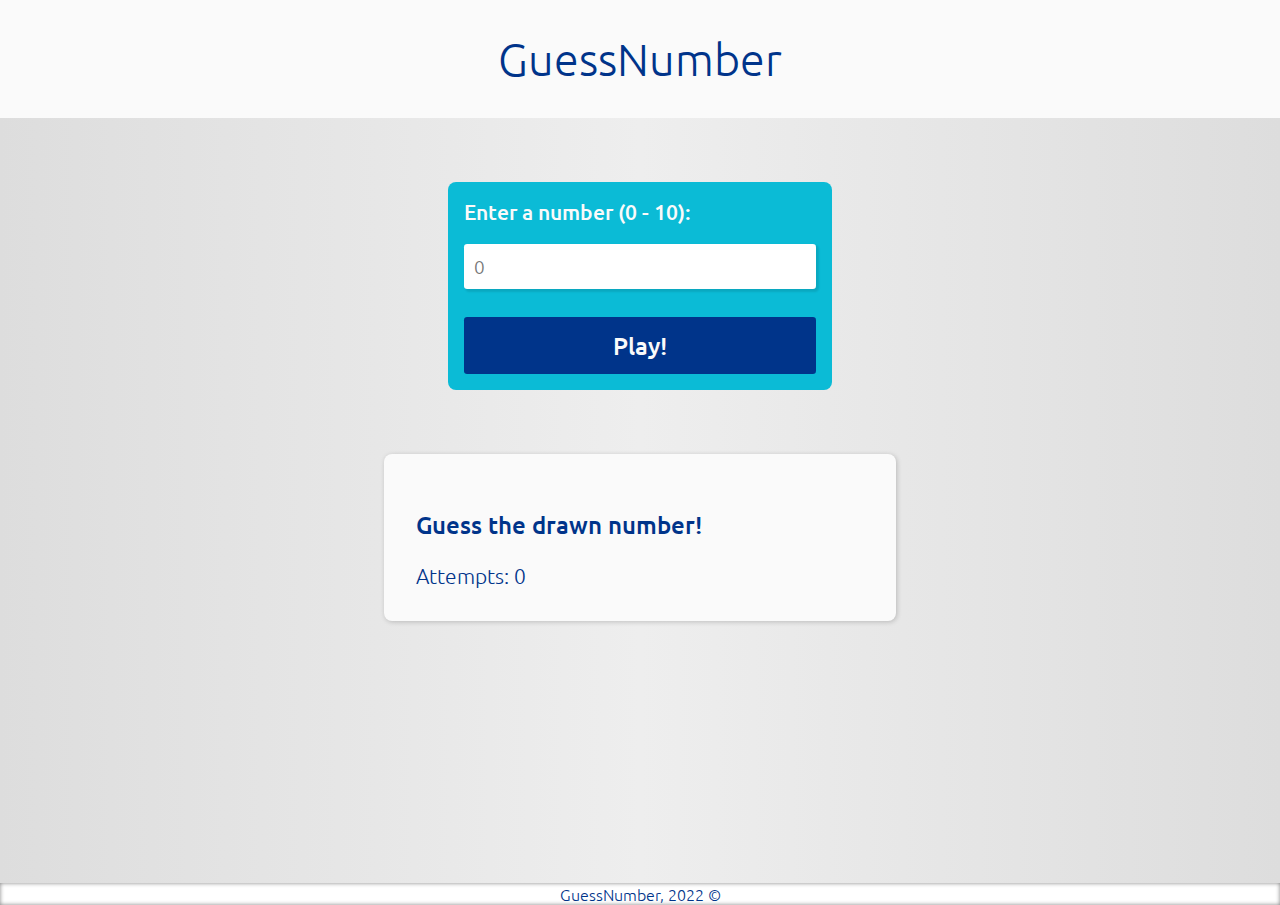
<file: GuessNumber/index.html>
<!DOCTYPE html>
<html lang="en">
<head>
    <meta charset="UTF-8">
    <meta http-equiv="X-UA-Compatible" content="IE=edge">
    <meta name="viewport" content="width=device-width, initial-scale=1.0">
    <title>GuessNumber</title>
    <link rel="stylesheet" href="./css/styles.css">
    <script src="./js/index.js" defer></script>

    <link rel="preconnect" href="https://fonts.googleapis.com">
    <link rel="preconnect" href="https://fonts.gstatic.com" crossorigin>
    <link href="https://fonts.googleapis.com/css2?family=Poppins:wght@400;600&family=Ubuntu:wght@300;400;500&display=swap" rel="stylesheet">
</head>

<body>
    <header>
        <a href="#"><h1>GuessNumber</h1></a>
    </header>

    <main class="container">
        <form id="form">
            <label for="kick"> Enter a number (0 - 10):</label>
            <input type="number" id="kick" max="10" placeholder="0">

            <button type="submit">Play!</button>
        </form>

        <section class="result-box" id="result">
            <h2 id="status">Guess the drawn number!</h2>
            <span id="attempt">Attempts: 0</span>
        </section>

        <button id="btnRestart" onclick="restart()">Play again!</button>
    </main>

    <footer>
        <p>GuessNumber, 2022 &copy;</p>
    </footer>
</body>
</html>
</file>
<file: GuessNumber/css/styles.css>
:root {
    --white: #fafafa;
    --blue: #00348a;
    ---blue-light: #0bbbd6;
}

* {
    margin: 0;
    padding: 0;
    box-sizing: border-box;
    font-family: 'Ubuntu', sans-serif;
    text-decoration: none;
}

header {
    width: 100%;
    text-align: center;
    padding: 2rem;
    box-shadow: 0px 2px 4px 2px rgba(0,0,0,0.5);
    background-color: var(--white);
}

header a h1 {
    color: var(--blue);
    font-size: 2.8rem;
    font-weight: 300;
}

.container {
    width: 100%;
    height: 85vh;
    display: flex;
    flex-direction: column;
    align-items: center;
    justify-content: flex-start;

    background: linear-gradient(to right, #ddd, #eee, #ddd);
}

.container form{
    background: var(---blue-light);
    display: flex;
    flex-direction: column;
    width: 30%;
    padding: 1rem;
    margin-top: 5%;
    border-radius: 0.5rem;
}

.container form label {
    color: var(--white);
    font-size: 1.3rem;
    font-weight: 500;
}

.container form input {
    border: 0;
    outline: 0;
    margin: 5% 0px;
    padding: 10px;
    font-size: 1.2rem;
    font-weight: 300;
    border-radius: 0.2rem;
    box-shadow: 2px 2px 2px 1px rgba(0,0,0,0.1);
}

.container form input:focus {
    box-shadow: inset 1px 2px 4px 2px rgba(0,0,0,0.1);
}

.container form button {
    cursor: pointer;
    margin-top: 3%;
    border: 0;
    outline: 0;
    padding: 0.8rem;
    border-radius: 0.2rem;
    font-size: 1.5rem;
    font-weight: 500;
    background: var(--blue);
    color: var(--white);
    transition: 0.3s ease-in-out;
}

.container form button:hover {
    color: var(--blue);
    background: var(--white);
}

.container .result-box {
    margin-top: 5%;
    background: var(--white);
    width: 40%;
    padding: 2rem;
    border-radius: 0.5rem;
    box-shadow: 1px 1px 5px 0 rgba(0,0,0,0.2);
    color: var(--blue);
}

.container .result-box h2 {
    font-weight: 500;
    font-size: 1.5rem;
    margin: 5% 0%;
}

.container .result-box span {
    font-size: 1.3rem;
    font-weight: 300;
}

.container #btnRestart {
    cursor: pointer;
    border: 0;
    outline: 0;
    background: var(--white);
    color: var(--blue);
    padding: 1rem;
    margin-top: 3%;
    font-size: 1.3rem;
    border-radius: 0.3rem;
    box-shadow: 1px 1px 5px 0px rgba(0,0,0,0.3);
    transition: 0.2s ease-in-out;

    display: none;
}

.container #btnRestart:hover {
    color: var(--white);
    background: var(--blue);
}

footer {
    padding: 1.5;
    text-align: center;
    box-shadow: inset 0px 0px 4px 0px rgba(0,0,0,0.5);
}

footer p {
    color: var(--blue);
    font-size: 1rem;
    font-weight: 300;
}
</file>
